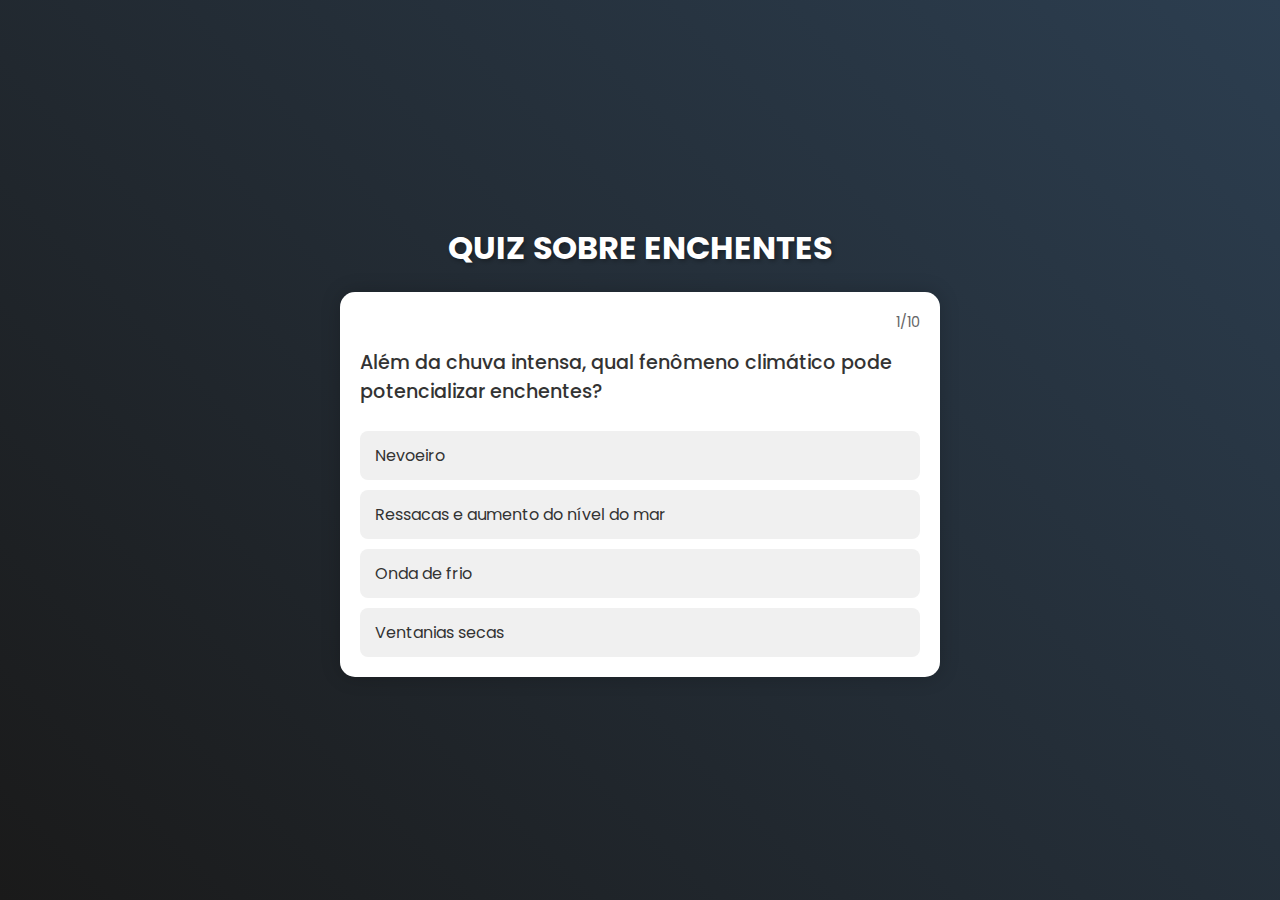
<file: quiz.html>
<!DOCTYPE html>
<html lang="en">
<head>
  <meta charset="UTF-8">
  <meta http-equiv="X-UA-Compatible" content="IE=edge">
  <meta name="viewport" content="width=device-width, initial-scale=1.0">
  <title>Quiz sobre Enchentes</title>
  <link rel="stylesheet" href="assets/css/quiz.css">
</head>
<body>
  <h2>QUIZ SOBRE ENCHENTES</h2>
  <main>
    <div class="content">
      <span class="spnQtd"></span>
      <span class="question"></span>
      <div class="answers"></div>
    </div>
    <div class="finish">
      <span></span>
      <button>Reiniciar</button>
      <a href="./index.html"><button>Voltar</button></a>
    </div>
  </main>
  <script src="script.js" type="module"></script>
</body>
</html>
</file>
<file: assets/css/quiz.css>
@import url('https://fonts.googleapis.com/css2?family=Poppins:wght@300;400;500;600;700&display=swap');

* {
  margin: 0;
  padding: 0;
  box-sizing: border-box;
  font-family: 'Poppins', sans-serif;
}

body {
  min-height: 100vh;
  display: flex;
  align-items: center;
  justify-content: center;
  flex-direction: column;
  gap: 20px;
  background: linear-gradient(45deg, #1a1a1a, #2c3e50);
  padding: 20px;
}

body h2 {
  color: white;
  font-size: 2rem;
  text-align: center;
  text-shadow: 2px 2px 4px rgba(0, 0, 0, 0.3);
}

main {
  background-color: white;
  padding: 20px;
  border-radius: 15px;
  width: 100%;
  max-width: 600px;
  min-height: 300px;
  box-shadow: 0 0 20px rgba(0, 0, 0, 0.2);
}

.content {
  display: flex;
  flex-direction: column;
  width: 100%;
  gap: 15px;
}

.spnQtd {
  text-align: end;
  color: #666;
  font-size: 0.9rem;
}

.question {
  font-size: 1.2rem;
  font-weight: 500;
  color: #333;
  margin-bottom: 10px;
}

.answers {
  display: flex;
  flex-direction: column;
  gap: 10px;
}

.answer {
  width: 100%;
  text-align: start;
  padding: 12px 15px;
  border: none;
  border-radius: 8px;
  cursor: pointer;
  background-color: #f0f0f0;
  color: #333;
  font-size: 1rem;
  transition: all 0.3s ease;
}

.answer:hover {
  background-color: #e0e0e0;
  transform: translateX(5px);
}

.finish {
  display: none;
  flex-direction: column;
  gap: 15px;
  text-align: center;
}

.finish span {
  font-size: 1.2rem;
  color: #333;
}

.finish button {
  width: 100%;
  text-align: center;
  padding: 12px;
  border: none;
  border-radius: 8px;
  cursor: pointer;
  background-color: #2c3e50;
  color: white;
  font-size: 1rem;
  transition: all 0.3s ease;
}

.finish button:hover {
  background-color: #34495e;
  transform: scale(1.02);
}
</file>
